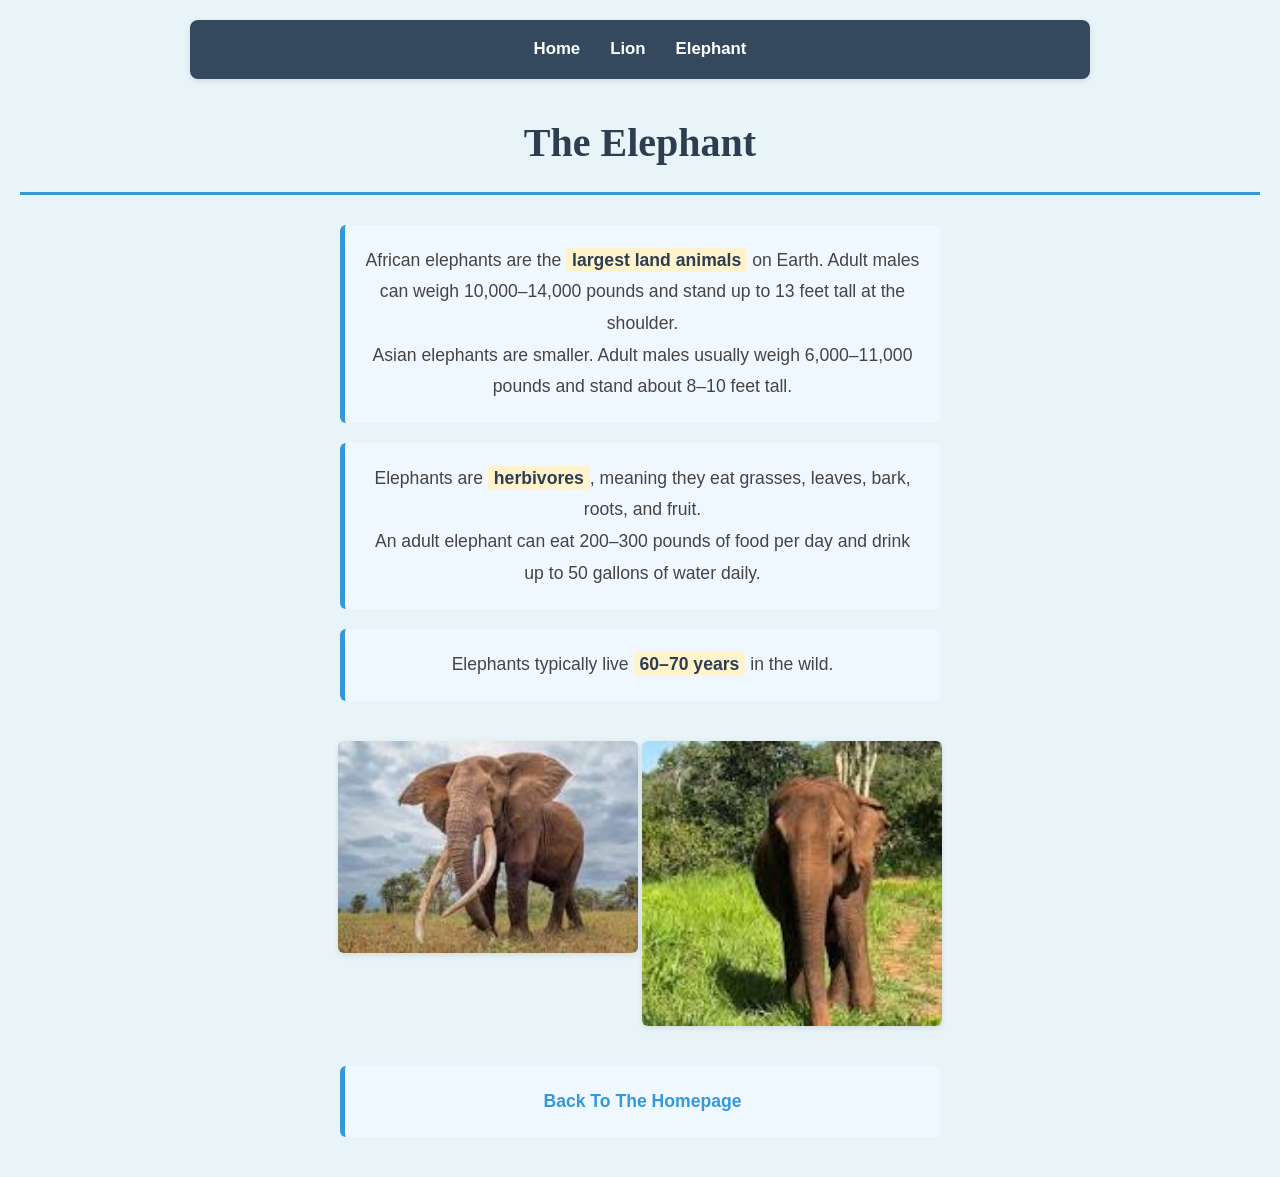
<file: elephant.html>
<!DOCTYPE html>
<html>
<head>
<meta charset="UTF-8">
<meta name="viewport" content="width=device-width, initial-scale=1.0">
<link rel="stylesheet" href="style.css">
<title>The Elephant</title>
<meta name="description" content="Everything you need to know about The Elephant">
</head>
<body>

<nav>
  <a href="index.html">Home</a>
  <a href="lion.html">Lion</a>
  <a href="elephant.html">Elephant</a>
</nav>

<h1 id="main-heading">The Elephant</h1>

<div class="content-section">
  <p>African elephants are the <span class="highlight">largest land animals</span> on Earth.
  Adult males can weigh 10,000–14,000 pounds and stand up to 13 feet tall at the shoulder.<br>Asian elephants are smaller.
  Adult males usually weigh 6,000–11,000 pounds and stand about 8–10 feet tall.</p>
</div>

<div class="content-section">
  <p>Elephants are <span class="highlight">herbivores</span>, meaning they eat grasses, leaves, bark, roots, and fruit.<br>An adult elephant can eat 200–300 pounds of food per day and drink up to 50 gallons of water daily.</p>
</div>

<div class="content-section">
  <p>Elephants typically live <span class="highlight">60–70 years</span> in the wild.</p>
</div>

<div class="image-section">
  <img src="elephant.jpg" alt="A photo of an adult male elephant" width="300" height="300">
  <img src="women-elephant.jpg" alt="A photo of an adult women elephant" width="300" height="300">
</div>

<div class="link-section">
  <p><a href="index.html">Back To The Homepage</a></p>
</div>

</body>
</html>
</file>
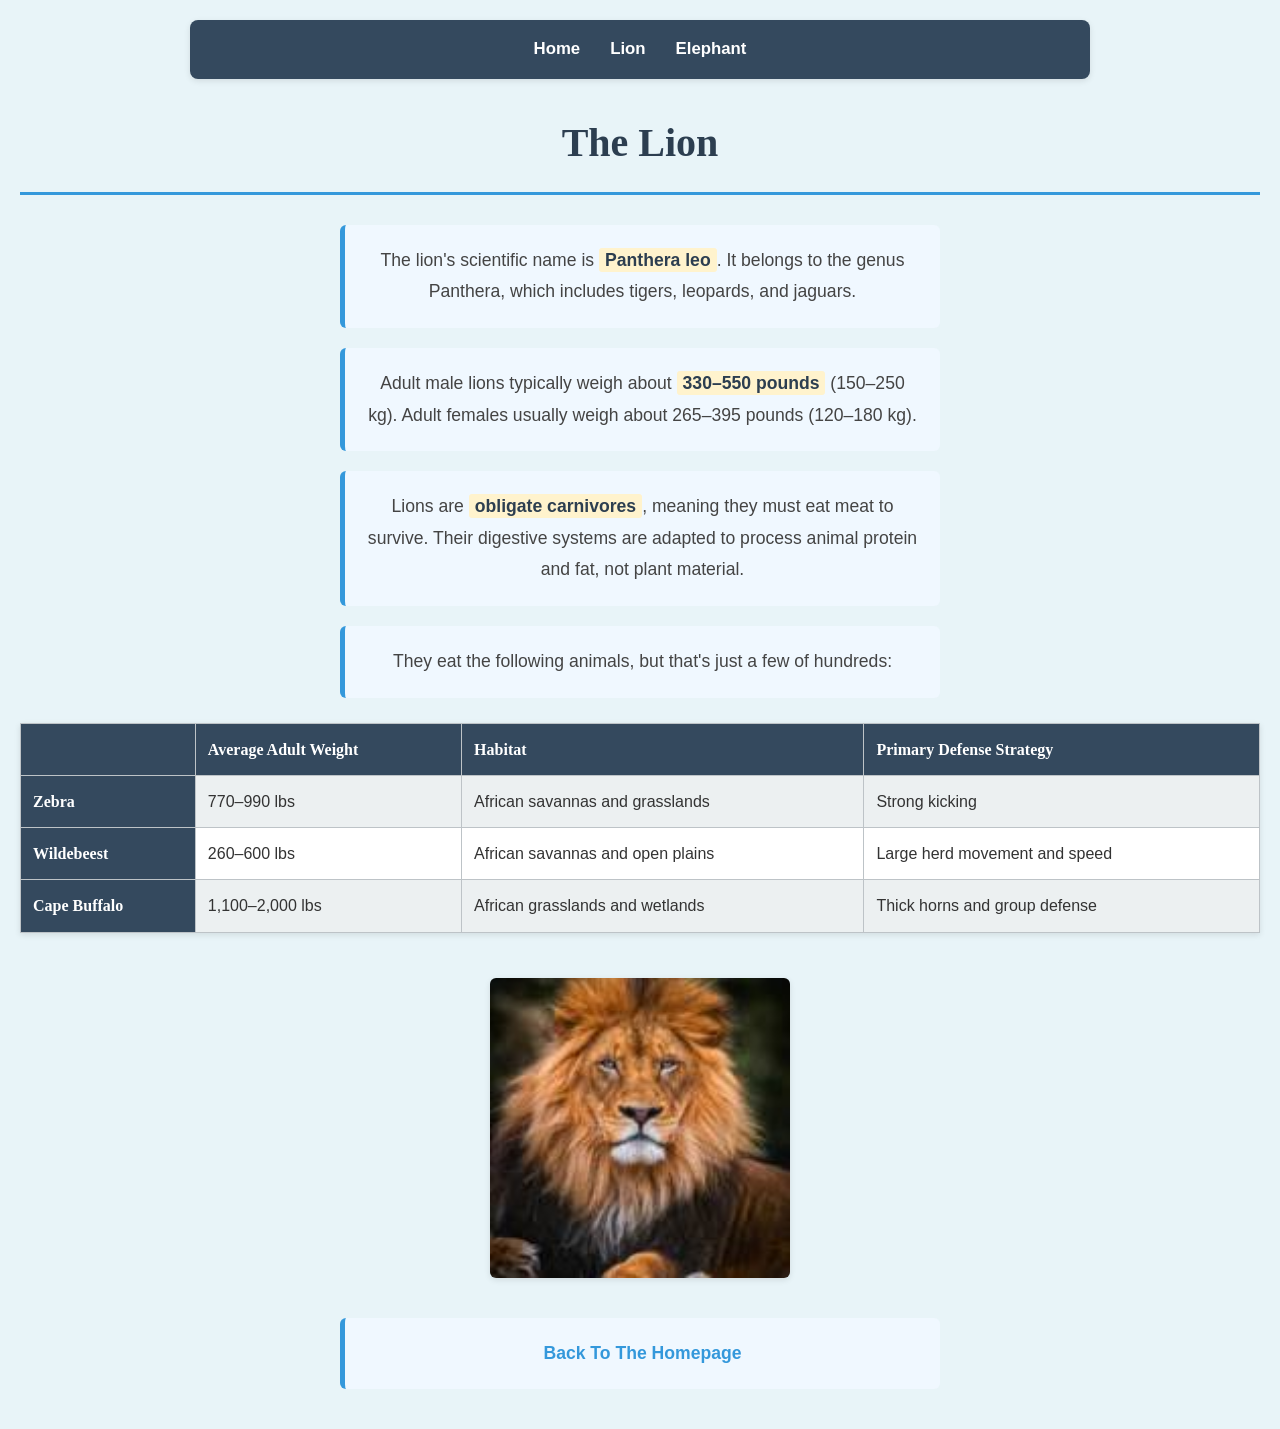
<file: lion.html>
<!DOCTYPE html>
<html>
<head>
<meta charset="UTF-8">
<meta name="viewport" content="width=device-width, initial-scale=1.0">
<link rel="stylesheet" href="style.css">
<title>The Lion</title>
<meta name="description" content="Everything you need to know about the Lion">
</head>
<body>

<nav>
  <a href="index.html">Home</a>
  <a href="lion.html">Lion</a>
  <a href="elephant.html">Elephant</a>
</nav>

<h1 id="main-heading">The Lion</h1>

<div class="content-section">
  <p>The lion's scientific name is <span class="highlight">Panthera leo</span>. It belongs to the genus Panthera, which includes tigers, leopards, and jaguars.</p>
</div>

<div class="content-section">
  <p>Adult male lions typically weigh about <span class="highlight">330–550 pounds</span> (150–250 kg).
  Adult females usually weigh about 265–395 pounds (120–180 kg).</p>
</div>

<div class="content-section">
  <p>Lions are <span class="highlight">obligate carnivores</span>, meaning they must eat meat to survive. Their digestive systems are adapted to process animal protein and fat, not plant material.</p>
</div>

<div class="content-section">
  <p>They eat the following animals, but that's just a few of hundreds:</p>
  <table border="1">
    <tr>
      <th></th>
      <th>Average Adult Weight</th>
      <th>Habitat</th>
      <th>Primary Defense Strategy</th>
    </tr>
    <tr>
      <th>Zebra</th>
      <td>770–990 lbs</td>
      <td>African savannas and grasslands</td>
      <td>Strong kicking</td>
    </tr>
    <tr>
      <th>Wildebeest</th>
      <td>260–600 lbs</td>
      <td>African savannas and open plains</td>
      <td>Large herd movement and speed</td>
    </tr>
    <tr>
      <th>Cape Buffalo</th>
      <td>1,100–2,000 lbs</td>
      <td>African grasslands and wetlands</td>
      <td>Thick horns and group defense</td>
    </tr>
  </table>
</div>

<div class="image-section">
  <img src="lionphoto.jpg" alt="A photo of an adult male lion" width="300" height="300">
</div>

<div class="link-section">
  <p><a href="index.html">Back To The Homepage</a></p>
</div>

</body>
</html>
</file>
<file: style.css>
/* General Styles for All Pages */
* {
  margin: 0;
  padding: 0;
  box-sizing: border-box;
}

body {
  font-family: 'Arial', sans-serif;
  line-height: 1.7;
  color: #333;
  padding: 20px;
  background-color: #e8f4f8; /* Pastel blue for index */
}

/* Navigation Bar */
nav {
  max-width: 900px;
  margin: 0 auto 30px auto;
  background-color: #34495e;
  padding: 15px 20px;
  border-radius: 8px;
  box-shadow: 0 2px 6px rgba(0, 0, 0, 0.1);
  display: flex;
  gap: 30px;
  justify-content: center;
}

nav a {
  color: white;
  text-decoration: none;
  font-weight: bold;
  font-size: 1.05em;
  transition: color 0.3s ease;
}

nav a:hover {
  color: #3498db;
  text-decoration: underline;
}

/* Main Container */
main {
  max-width: 900px;
  margin: 0 auto;
  background-color: white;
  padding: 40px;
  border-radius: 8px;
  box-shadow: 0 2px 8px rgba(0, 0, 0, 0.1);
}

/* Headings */
h1 {
  color: #2c3e50;
  font-size: 2.5em;
  margin: 20px 0 30px 0;
  text-align: center;
  border-bottom: 3px solid #3498db;
  padding-bottom: 15px;
  font-family: 'Georgia', serif;
}

h2 {
  color: #34495e;
  font-size: 1.8em;
  margin: 25px 0 15px 0;
  border-left: 4px solid #3498db;
  padding-left: 12px;
  font-family: 'Georgia', serif;
}

/* Paragraphs - Moderate Spacing */
p {
  font-size: 1.05em;
  margin: 18px 0;
  line-height: 1.8;
  color: #444;
  font-family: 'Segoe UI', Tahoma, Geneva, Verdana, sans-serif;
}

/* Styled Paragraphs for Index Page */
body p:nth-of-type(1),
body p:nth-of-type(2),
body p:nth-of-type(3) {
  background-color: #f0f8ff;
  padding: 20px;
  border-left: 5px solid #3498db;
  border-radius: 6px;
  margin: 20px auto;
  max-width: 600px;
  text-align: center;
  font-size: 1.1em;
  font-weight: 500;
}

/* Div Sections */
div.info-section,
div.content-section,
div.image-section,
div.link-section {
  margin: 20px 0;
}

div.image-section {
  text-align: center;
}

div.link-section {
  text-align: center;
}

/* Span Highlight */
span.highlight {
  background-color: #fff3cd;
  padding: 2px 6px;
  border-radius: 3px;
  font-weight: bold;
  color: #2c3e50;
}

/* Links */
a {
  color: #3498db;
  text-decoration: none;
  font-weight: bold;
  transition: color 0.3s ease;
}

a:hover {
  color: #2980b9;
  text-decoration: underline;
}

/* Lists */
ul {
  margin: 25px auto;
  display: flex;
  flex-wrap: wrap;
  justify-content: center;
  gap: 25px;
  list-style: none;
  max-width: 800px;
}

ul li {
  margin: 0;
  font-size: 1.05em;
  color: #444;
  font-family: 'Segoe UI', Tahoma, Geneva, Verdana, sans-serif;
  flex: 0 1 calc(33.333% - 17px);
  min-width: 180px;
}

/* Styled List Items for Index Page - Softer Colors */
ul li a {
  display: block;
  padding: 20px;
  background-color: #b8d4e8;
  color: #2c3e50;
  text-align: center;
  border-radius: 8px;
  font-size: 1.1em;
  font-weight: bold;
  transition: all 0.3s ease;
  box-shadow: 0 3px 8px rgba(52, 152, 219, 0.2);
  text-decoration: none;
}

ul li a:hover {
  background-color: #a0c8e0;
  transform: translateY(-3px);
  box-shadow: 0 5px 12px rgba(52, 152, 219, 0.3);
  color: #2c3e50;
}

/* Style for "The Dog" (no link) */
ul li:last-child {
  padding: 20px;
  background-color: #b8d4e8;
  color: #2c3e50;
  text-align: center;
  border-radius: 8px;
  font-size: 1.1em;
  font-weight: bold;
  box-shadow: 0 3px 8px rgba(52, 152, 219, 0.2);
  display: flex;
  align-items: center;
  justify-content: center;
}

ol {
  margin: 18px 0 18px 35px;
}

ol li {
  margin: 10px 0;
  font-size: 1.05em;
  color: #444;
  font-family: 'Segoe UI', Tahoma, Geneva, Verdana, sans-serif;
}

/* Images - Display Side by Side and Centered */
img {
  max-width: 48%;
  height: auto;
  border-radius: 6px;
  margin: 20px auto;
  display: inline-block;
  box-shadow: 0 2px 6px rgba(0, 0, 0, 0.1);
  vertical-align: top;
  text-align: center;
}

/* Center image container */
body > img {
  display: block;
  margin: 20px auto;
}

/* Tables */
table {
  width: 100%;
  border-collapse: collapse;
  margin: 25px 0;
  background-color: white;
  box-shadow: 0 2px 6px rgba(0, 0, 0, 0.1);
}

table, th, td {
  border: 1px solid #bdc3c7;
}

th {
  background-color: #34495e;
  color: white;
  padding: 12px;
  text-align: left;
  font-weight: bold;
  font-family: 'Georgia', serif;
}

td {
  padding: 12px;
  text-align: left;
  color: #333;
  font-family: 'Segoe UI', Tahoma, Geneva, Verdana, sans-serif;
}

tr:nth-child(even) {
  background-color: #ecf0f1;
}

tr:hover {
  background-color: #d5dbdb;
}

/* Line Breaks */
br {
  display: block;
  margin: 8px 0;
}

/* Page-Specific Styles */
/* Index Page - Pastel Blue */
.index-page {
  background-color: #e8f4f8;
}

/* Lion Page - Pastel Peach */
.lion-page {
  background-color: #ffe8d6;
}

/* Elephant Page - Pastel Mint */
.elephant-page {
  background-color: #d6f5e8;
}

/* Responsive Design */
@media (max-width: 768px) {
  body {
    padding: 10px;
  }

  nav {
    flex-direction: column;
    gap: 10px;
  }

  main {
    padding: 25px;
  }

  h1 {
    font-size: 2em;
    margin: 15px 0 20px 0;
  }

  h2 {
    font-size: 1.5em;
  }

  p {
    font-size: 1em;
    margin: 15px 0;
  }

  body p:nth-of-type(1),
  body p:nth-of-type(2),
  body p:nth-of-type(3) {
    padding: 15px;
    margin: 15px auto;
    font-size: 1em;
  }

  ul {
    flex-direction: column;
    gap: 15px;
    max-width: 100%;
  }

  ul li {
    flex: 1 1 100%;
    min-width: auto;
  }

  table {
    font-size: 0.95em;
  }

  th, td {
    padding: 10px;
  }

  img {
    max-width: 100%;
    margin: 15px auto;
    display: block;
  }
}
#main-heading {
  color: #2c3e50;
  font-size: 2.5em;
  text-align: center;
}
</file>
